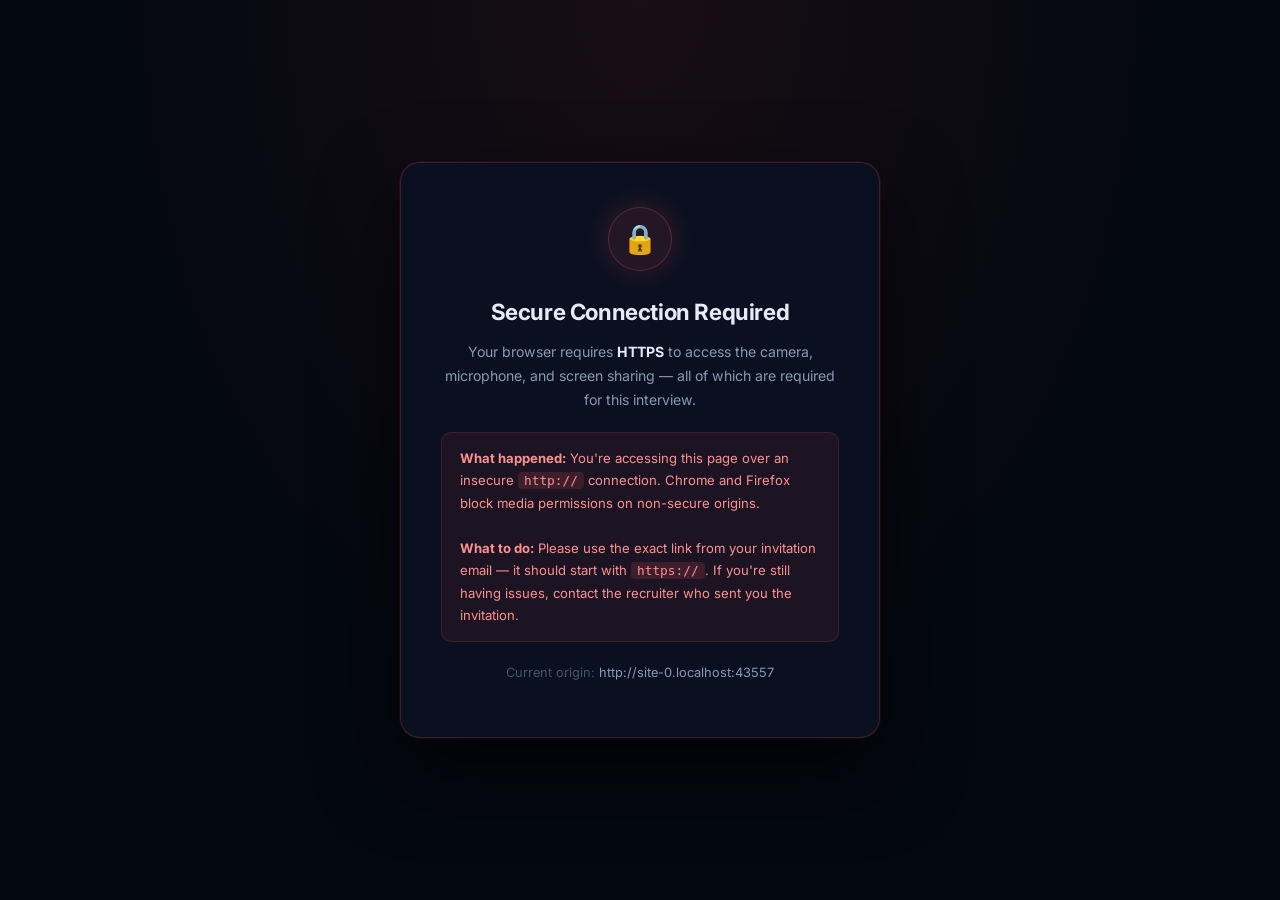
<file: static/interview.html>
<!DOCTYPE html>
<html lang="en">
<head>
  <meta charset="UTF-8" />
  <meta name="viewport" content="width=device-width, initial-scale=1.0" />
  <title>HireAI — Interview Room</title>
  <link rel="preconnect" href="https://fonts.googleapis.com">
  <link rel="preconnect" href="https://fonts.gstatic.com" crossorigin>
  <link rel="preload" as="style" onload="this.onload=null;this.rel='stylesheet'" href="https://fonts.googleapis.com/css2?family=Inter:wght@300;400;500;600;700&display=swap">
  <noscript><link rel="stylesheet" href="https://fonts.googleapis.com/css2?family=Inter:wght@300;400;500;600;700&display=swap"></noscript>
  <link rel="stylesheet" href="/static/css/style.css?v=5" />
  <style>
    /* Interview-page specific overrides */
    .setup-card .btn { width: 100%; justify-content: center; margin-top: 10px; }
    .perm-item.granted { border-color: rgba(16,217,160,0.2); }

    /* HTTPS warning card */
    #https-warning {
      display: none;
      flex-direction: column;
      align-items: center;
      justify-content: center;
      min-height: 100vh;
      padding: 24px;
      background: radial-gradient(ellipse at 50% 0%, rgba(255,87,87,0.08) 0%, transparent 60%);
    }
    .https-card {
      background: #0b1020;
      border: 1px solid rgba(255,87,87,0.2);
      border-radius: 20px;
      padding: 44px 40px;
      width: 480px;
      max-width: 95vw;
      text-align: center;
      box-shadow: 0 32px 80px rgba(0,0,0,0.7), 0 0 0 1px rgba(255,87,87,0.1);
      animation: cardIn 0.6s cubic-bezier(0.16,1,0.3,1);
    }
    .https-icon {
      width: 64px; height: 64px;
      border-radius: 50%;
      background: rgba(255,87,87,0.1);
      border: 1px solid rgba(255,87,87,0.25);
      display: flex; align-items: center; justify-content: center;
      margin: 0 auto 24px;
      font-size: 1.8rem;
      box-shadow: 0 0 28px rgba(255,87,87,0.2);
    }
    .https-card h2 { font-size: 1.4rem; font-weight: 700; color: #e4ecf7; margin: 0 0 12px; letter-spacing: -0.4px; }
    .https-card p  { font-size: 0.88rem; color: #8899b4; line-height: 1.7; margin: 0 0 10px; }
    .https-detail  {
      background: rgba(255,87,87,0.07);
      border: 1px solid rgba(255,87,87,0.15);
      border-radius: 10px;
      padding: 14px 18px;
      margin: 20px 0;
      font-size: 0.82rem;
      color: #ff9090;
      text-align: left;
      line-height: 1.7;
    }
    .https-detail code {
      background: rgba(255,87,87,0.15);
      padding: 1px 6px;
      border-radius: 4px;
      font-family: monospace;
      font-size: 0.8rem;
    }
    .interview-brand {
      text-align: center;
      margin-bottom: 28px;
    }
    .interview-brand-icon {
      width: 48px;
      height: 48px;
      border-radius: 12px;
      background: linear-gradient(135deg, #5b7cfa, #a78bfa);
      display: flex;
      align-items: center;
      justify-content: center;
      margin: 0 auto 12px;
      box-shadow: 0 8px 24px rgba(91,124,250,0.4);
    }
    .interview-brand h1 {
      font-size: 1.4rem;
      font-weight: 700;
      color: #e4ecf7;
      margin: 0 0 6px;
      letter-spacing: -0.4px;
    }
    .interview-brand p {
      font-size: 0.84rem;
      color: #8899b4;
      margin: 0;
    }
    .perm-section-label {
      font-size: 0.72rem;
      font-weight: 600;
      text-transform: uppercase;
      letter-spacing: 0.07em;
      color: #445566;
      margin-bottom: 10px;
    }
    .ai-header {
      display: flex;
      align-items: center;
      gap: 12px;
      padding: 14px 20px;
      background: #0b1020;
      border-bottom: 1px solid rgba(148,163,184,0.07);
    }
    .ai-avatar {
      width: 32px;
      height: 32px;
      border-radius: 8px;
      background: linear-gradient(135deg, #3b5cdb, #5b7cfa);
      display: flex;
      align-items: center;
      justify-content: center;
      flex-shrink: 0;
    }
    .ai-info h4 { font-size: 0.88rem; font-weight: 600; color: #e4ecf7; margin: 0; }
    .ai-info p { font-size: 0.74rem; color: #8899b4; margin: 0; }
    .ai-live { display: flex; align-items: center; gap: 5px; margin-left: auto; font-size: 0.74rem; color: #10d9a0; }
    .ai-live-dot { width: 6px; height: 6px; border-radius: 50%; background: #10d9a0; animation: pulseDot 1.5s ease infinite; }
  </style>
</head>
<body class="interview-page">

<!-- ── HTTPS Warning (shown when on HTTP from non-localhost) ─────────────── -->
<div id="https-warning">
  <div class="https-card">
    <div class="https-icon">🔒</div>
    <h2>Secure Connection Required</h2>
    <p>
      Your browser requires <strong style="color:#e4ecf7">HTTPS</strong> to access the camera,
      microphone, and screen sharing — all of which are required for this interview.
    </p>
    <div class="https-detail">
      <strong>What happened:</strong> You're accessing this page over an insecure <code>http://</code>
      connection. Chrome and Firefox block media permissions on non-secure origins.<br><br>
      <strong>What to do:</strong> Please use the exact link from your invitation email —
      it should start with <code>https://</code>. If you're still having issues, contact the
      recruiter who sent you the invitation.
    </div>
    <p style="font-size:0.8rem;color:#445566">
      Current origin: <span id="current-origin" style="color:#8899b4"></span>
    </p>
  </div>
</div>

<!-- ── Setup Screen ──────────────────────────────────────────────────────── -->
<div id="setup-screen" class="setup-screen">
  <div class="setup-card">
    <div class="interview-brand">
      <div class="interview-brand-icon">
        <svg width="22" height="22" viewBox="0 0 24 24" fill="none">
          <path d="M12 2L2 7l10 5 10-5-10-5zM2 17l10 5 10-5M2 12l10 5 10-5" stroke="white" stroke-width="2.2" stroke-linecap="round" stroke-linejoin="round"/>
        </svg>
      </div>
      <h1>HireAI Interview Room</h1>
      <p>Enable permissions below to begin your interview</p>
    </div>

    <div class="perm-section-label">Required Permissions</div>
    <div class="permission-checks">
      <div class="perm-item" id="perm-camera">
        <span class="perm-icon">📷</span>
        <span class="perm-label">Camera</span>
        <span class="perm-status" id="status-camera">Not enabled</span>
      </div>
      <div class="perm-item" id="perm-mic">
        <span class="perm-icon">🎙️</span>
        <span class="perm-label">Microphone</span>
        <span class="perm-status" id="status-mic">Not enabled</span>
      </div>
      <div class="perm-item" id="perm-screen">
        <span class="perm-icon">🖥️</span>
        <span class="perm-label">Screen Share</span>
        <span class="perm-status" id="status-screen">Not enabled</span>
      </div>
    </div>

    <div class="camera-preview" style="height:150px;max-height:150px;overflow:hidden;border-radius:12px;background:#04080f;margin-bottom:18px">
      <video id="camera-preview" autoplay muted playsinline style="width:100%;height:150px;max-height:150px;object-fit:cover;display:block"></video>
    </div>

    <button id="grant-btn" onclick="requestPermissions()"
      style="width:100%;padding:14px;margin-top:10px;background:linear-gradient(135deg,#5b7cfa,#7b6cf5);color:#fff;font-size:0.95rem;font-weight:600;border:none;border-radius:12px;cursor:pointer;letter-spacing:0.01em">
      Enable Camera, Mic &amp; Screen Share
    </button>

    <!-- Shown after permissions granted -->
    <div id="ready-section" style="display:none;margin-top:14px">

      <!-- Voice toggle -->
      <div id="voice-toggle-card" onclick="onVoiceToggle()"
        style="display:flex;align-items:center;justify-content:space-between;gap:14px;background:#0d1426;border:1px solid rgba(148,163,184,0.15);border-radius:12px;padding:14px 16px;cursor:pointer;margin-bottom:12px;user-select:none">
        <div>
          <div style="font-size:0.88rem;font-weight:600;color:#e4ecf7">🎙️ Voice Interview Mode</div>
          <div style="font-size:0.74rem;color:#8899b4;margin-top:2px">AI speaks questions · You answer by voice</div>
        </div>
        <div id="voice-toggle-pill"
          style="width:44px;height:24px;border-radius:99px;background:#1b2540;border:1px solid rgba(148,163,184,0.15);position:relative;transition:background 0.2s;flex-shrink:0">
          <div id="voice-toggle-dot"
            style="width:18px;height:18px;border-radius:50%;background:#8899b4;position:absolute;top:50%;left:3px;transform:translateY(-50%);transition:left 0.2s,background 0.2s"></div>
        </div>
      </div>

      <!-- START button — big and impossible to miss -->
      <button id="start-btn" onclick="startInterview()"
        style="display:block;width:100%;padding:16px;background:linear-gradient(135deg,#10d9a0,#0fb882);color:#04080f;font-size:1rem;font-weight:700;border:none;border-radius:12px;cursor:pointer;letter-spacing:0.02em;box-shadow:0 6px 24px rgba(16,217,160,0.35)">
        Start Interview →
      </button>

    </div>

    <p style="font-size:0.76rem;color:#445566;text-align:center;margin-top:14px;line-height:1.6">
      Camera, microphone, and screen sharing are required to maintain interview integrity.
    </p>
  </div>
</div>

<!-- ── Interview Screen ──────────────────────────────────────────────────── -->
<div id="interview-screen" style="display:none" class="interview-screen">

  <div class="interview-sidebar" style="width:220px;min-width:220px;max-width:220px;flex-shrink:0">
    <div class="sidebar-video" style="overflow:hidden;border-radius:10px;background:#04080f">
      <video id="interview-camera" autoplay muted playsinline style="width:100%;max-width:220px;aspect-ratio:4/3;object-fit:cover;display:block"></video>
      <div class="video-label">You</div>
    </div>

    <div class="timer-box">
      <div class="timer-label">Time Remaining</div>
      <div id="timer-display" class="timer-value">10:00</div>
    </div>

    <div class="question-progress">
      <div class="progress-label" id="progress-text">Question 0 of 0</div>
      <div class="progress-bar">
        <div id="progress-fill" class="progress-fill" style="width:0%"></div>
      </div>
    </div>
  </div>

  <div class="interview-main">
    <div class="ai-header">
      <div class="ai-avatar">
        <svg width="16" height="16" viewBox="0 0 24 24" fill="none">
          <path d="M12 2L2 7l10 5 10-5-10-5zM2 17l10 5 10-5M2 12l10 5 10-5" stroke="white" stroke-width="2.2" stroke-linecap="round" stroke-linejoin="round"/>
        </svg>
      </div>
      <div class="ai-info">
        <h4>AI Interviewer</h4>
        <p>Powered by HireAI</p>
      </div>
      <div class="ai-live">
        <div class="ai-live-dot"></div>
        Live
      </div>
    </div>

    <div id="chat-box" class="chat-box"></div>

    <div class="chat-input-area" id="input-area" style="display:none">
      <textarea
        id="answer-input"
        class="answer-input"
        placeholder="Type your answer here… (Enter to send, Shift+Enter for new line)"
        rows="3"
        onkeydown="handleKeyDown(event)"
      ></textarea>
      <button class="send-btn" onclick="sendAnswer()" id="send-btn">
        <svg width="16" height="16" viewBox="0 0 24 24" fill="none">
          <line x1="22" y1="2" x2="11" y2="13" stroke="currentColor" stroke-width="2" stroke-linecap="round"/>
          <polygon points="22 2 15 22 11 13 2 9 22 2" stroke="currentColor" stroke-width="2" stroke-linejoin="round" fill="none"/>
        </svg>
      </button>
    </div>

    <!-- Voice controls (voice mode only) -->
    <div id="voice-area" style="display:none" class="voice-controls-panel">
      <!-- AI speaking indicator -->
      <div id="ai-speaking" style="display:none" class="ai-speaking-indicator">
        <div class="wave-bars">
          <div class="wave-bar"></div>
          <div class="wave-bar"></div>
          <div class="wave-bar"></div>
          <div class="wave-bar"></div>
          <div class="wave-bar"></div>
        </div>
        <span style="font-size:0.82rem;color:#8899b4">AI is speaking…</span>
      </div>

      <!-- Transcript box -->
      <div id="voice-transcript" class="voice-transcript" style="display:none">
        <span id="transcript-text" class="transcript-text"></span>
        <span id="interim-text" class="interim-text"></span>
      </div>

      <!-- Mic button -->
      <div style="display:flex;flex-direction:column;align-items:center;gap:14px">
        <div class="mic-btn-wrap">
          <div class="mic-ring mic-ring-1" id="mic-ring-1"></div>
          <div class="mic-ring mic-ring-2" id="mic-ring-2"></div>
          <button class="mic-btn" id="mic-btn" onclick="toggleRecording()">
            <svg width="26" height="26" viewBox="0 0 24 24" fill="none">
              <rect x="9" y="2" width="6" height="11" rx="3" stroke="white" stroke-width="2"/>
              <path d="M5 11a7 7 0 0 0 14 0" stroke="white" stroke-width="2" stroke-linecap="round"/>
              <line x1="12" y1="18" x2="12" y2="22" stroke="white" stroke-width="2" stroke-linecap="round"/>
              <line x1="8" y1="22" x2="16" y2="22" stroke="white" stroke-width="2" stroke-linecap="round"/>
            </svg>
          </button>
        </div>
        <div id="mic-status-label" style="font-size:0.78rem;color:#8899b4">Tap to answer</div>
      </div>

      <!-- Send voice answer button -->
      <button id="voice-send-btn" class="btn btn-primary" style="display:none;margin-top:6px" onclick="sendVoiceAnswer()">
        Send Answer →
      </button>
    </div>
  </div>

</div>

<!-- ── Done Screen ───────────────────────────────────────────────────────── -->
<div id="done-screen" style="display:none" class="done-screen">
  <div class="done-card">
    <div class="done-icon">✓</div>
    <h2>Interview Complete</h2>
    <p>Thank you for completing your interview. Our team will carefully review your responses and reach out regarding the outcome.</p>
    <p class="done-note">You may now close this window.</p>
  </div>
</div>

<script src="/static/js/interview.js"></script>
<script>
  // Detect insecure context — camera/mic/screen won't work on HTTP from non-localhost
  (function() {
    const isLocalhost = ['localhost', '127.0.0.1', '::1'].includes(location.hostname);
    const isHttps = location.protocol === 'https:';
    if (!isLocalhost && !isHttps) {
      document.getElementById('https-warning').style.display = 'flex';
      document.getElementById('setup-screen').style.display  = 'none';
      document.getElementById('current-origin').textContent   = location.origin;
    }
  })();
</script>
</body>
</html>
</file>
<file: static/css/style.css>
/* DESIGN SYSTEM — HireAI Dashboard (Dark premium / Obsidian) */

:root {
  /* Surfaces */
  --bg:       #070b16;
  --surf-1:   #0b1020;
  --surf-2:   #0f1626;
  --surf-3:   #141d30;
  --surf-4:   #1b2540;

  /* Accent */
  --accent:        #5b7cfa;
  --accent-h:      #7b9cff;
  --accent-dim:    rgba(91,124,250,0.12);
  --accent-glow:   rgba(91,124,250,0.22);
  --accent-border: rgba(91,124,250,0.3);

  /* Status */
  --green:      #10d9a0;
  --green-dim:  rgba(16,217,160,0.1);
  --yellow:     #f5c048;
  --yellow-dim: rgba(245,192,72,0.1);
  --red:        #ff5757;
  --red-dim:    rgba(255,87,87,0.1);
  --blue:       #60a5fa;
  --blue-dim:   rgba(96,165,250,0.1);
  --violet:     #a78bfa;
  --violet-dim: rgba(167,139,250,0.1);

  /* Text */
  --t1: #e4ecf7;
  --t2: #8899b4;
  --t3: #445566;

  /* Border */
  --border:    rgba(148,163,184,0.1);
  --border-sm: rgba(148,163,184,0.06);

  /* Dimensions */
  --sidebar-w: 248px;
  --topbar-h:  60px;
  --radius-sm: 8px;
  --radius-md: 12px;
  --radius-lg: 16px;
  --radius-xl: 20px;

  /* Transitions */
  --t-fast: 150ms ease;
  --t-med:  250ms ease;
  --t-slow: 400ms cubic-bezier(0.16,1,0.3,1);
}

/* ─── Reset ──────────────────────────────────────────────────────────────── */
*, *::before, *::after { box-sizing: border-box; margin: 0; padding: 0; }
html { height: 100%; }
body {
  font-family: 'Inter', system-ui, -apple-system, sans-serif;
  background: var(--bg);
  color: var(--t1);
  min-height: 100vh;
  font-size: 14px;
  line-height: 1.5;
  -webkit-font-smoothing: antialiased;
}
a { color: var(--accent); text-decoration: none; }
button { font-family: inherit; cursor: pointer; }
input, select, textarea { font-family: inherit; }

/* ─── App Shell ───────────────────────────────────────────────────────────── */
.app {
  display: flex;
  height: 100vh;
  overflow: hidden;
}

/* ─────────────────────────────────────────────────────────────────────────────
   SIDEBAR
───────────────────────────────────────────────────────────────────────────── */
.sidebar {
  width: var(--sidebar-w);
  min-width: var(--sidebar-w);
  background: var(--surf-1);
  border-right: 1px solid var(--border);
  display: flex;
  flex-direction: column;
  overflow: hidden;
  position: relative;
  z-index: 10;
}

/* subtle top glow */
.sidebar::before {
  content: '';
  position: absolute;
  top: 0; left: 0; right: 0;
  height: 200px;
  background: radial-gradient(ellipse at 50% -20%, rgba(91,124,250,0.12) 0%, transparent 70%);
  pointer-events: none;
}

.sidebar-brand {
  display: flex;
  align-items: center;
  gap: 10px;
  padding: 20px 20px 24px;
  border-bottom: 1px solid var(--border-sm);
}

.brand-icon {
  width: 34px;
  height: 34px;
  border-radius: 9px;
  background: linear-gradient(135deg, #5b7cfa 0%, #a78bfa 100%);
  display: flex;
  align-items: center;
  justify-content: center;
  color: white;
  flex-shrink: 0;
  box-shadow: 0 4px 16px rgba(91,124,250,0.35);
}

.brand-text {
  font-size: 1.05rem;
  font-weight: 700;
  background: linear-gradient(135deg, #e4ecf7, #a0b4d6);
  -webkit-background-clip: text;
  -webkit-text-fill-color: transparent;
  background-clip: text;
  letter-spacing: -0.3px;
}

.sidebar-nav {
  flex: 1;
  padding: 16px 12px;
  overflow-y: auto;
  scrollbar-width: none;
}
.sidebar-nav::-webkit-scrollbar { display: none; }

.nav-group { margin-bottom: 24px; }

.nav-label {
  display: block;
  font-size: 0.7rem;
  font-weight: 600;
  text-transform: uppercase;
  letter-spacing: 0.08em;
  color: var(--t3);
  padding: 0 10px;
  margin-bottom: 6px;
}

.nav-item {
  display: flex;
  align-items: center;
  gap: 10px;
  width: 100%;
  padding: 9px 12px;
  border-radius: var(--radius-sm);
  border: none;
  background: transparent;
  color: var(--t2);
  font-size: 0.875rem;
  font-weight: 500;
  text-align: left;
  transition: background var(--t-fast), color var(--t-fast);
  position: relative;
  cursor: pointer;
}

.nav-item:hover {
  background: rgba(255,255,255,0.05);
  color: var(--t1);
}

.nav-item.active {
  background: var(--accent-dim);
  color: var(--accent-h);
}

.nav-item.active::before {
  content: '';
  position: absolute;
  left: 0; top: 20%; bottom: 20%;
  width: 3px;
  border-radius: 0 3px 3px 0;
  background: var(--accent);
  box-shadow: 0 0 8px var(--accent-glow);
}

.nav-icon {
  width: 16px;
  height: 16px;
  flex-shrink: 0;
  stroke-width: 1.75;
}

.nav-badge {
  margin-left: auto;
  background: var(--red);
  color: white;
  font-size: 0.7rem;
  font-weight: 700;
  min-width: 18px;
  height: 18px;
  border-radius: 99px;
  display: inline-flex;
  align-items: center;
  justify-content: center;
  padding: 0 5px;
  animation: pulseDot 2s ease infinite;
}

.sidebar-footer {
  padding: 16px 20px;
  border-top: 1px solid var(--border-sm);
  display: flex;
  align-items: center;
  gap: 8px;
  font-size: 0.78rem;
  color: var(--t3);
}

.status-dot {
  width: 7px;
  height: 7px;
  border-radius: 50%;
  background: var(--green);
  box-shadow: 0 0 6px var(--green);
  animation: pulseDot 2.5s ease infinite;
}

/* ─────────────────────────────────────────────────────────────────────────────
   MAIN AREA
───────────────────────────────────────────────────────────────────────────── */
.main {
  flex: 1;
  display: flex;
  flex-direction: column;
  overflow: hidden;
}

/* ─── Topbar ──────────────────────────────────────────────────────────────── */
.topbar {
  height: var(--topbar-h);
  min-height: var(--topbar-h);
  display: flex;
  align-items: center;
  justify-content: space-between;
  padding: 0 32px;
  border-bottom: 1px solid var(--border);
  background: var(--surf-1);
  backdrop-filter: blur(8px);
  position: relative;
  z-index: 5;
}

.topbar-title {
  font-size: 1rem;
  font-weight: 600;
  color: var(--t1);
  letter-spacing: -0.2px;
}

.topbar-actions {
  display: flex;
  align-items: center;
  gap: 8px;
}

/* ─── Content Area ────────────────────────────────────────────────────────── */
.content {
  flex: 1;
  overflow-y: auto;
  padding: 28px 32px;
  scrollbar-width: thin;
  scrollbar-color: var(--surf-4) transparent;
}
.content::-webkit-scrollbar { width: 5px; }
.content::-webkit-scrollbar-track { background: transparent; }
.content::-webkit-scrollbar-thumb { background: var(--surf-4); border-radius: 99px; }

/* ─── Tab Panels ──────────────────────────────────────────────────────────── */
.tab-panel {
  display: none;
  animation: panelIn var(--t-slow) both;
}
.tab-panel.active { display: block; }

/* ─────────────────────────────────────────────────────────────────────────────
   OVERVIEW / STATS
───────────────────────────────────────────────────────────────────────────── */
.stats-grid {
  display: grid;
  grid-template-columns: repeat(4, 1fr);
  gap: 16px;
  margin-bottom: 28px;
}

@media (max-width: 1100px) { .stats-grid { grid-template-columns: repeat(2, 1fr); } }
@media (max-width: 700px)  { .stats-grid { grid-template-columns: 1fr; } }

.stat-card {
  background: var(--surf-2);
  border: 1px solid var(--border);
  border-radius: var(--radius-md);
  padding: 20px;
  display: flex;
  align-items: center;
  gap: 16px;
  transition: border-color var(--t-fast), transform var(--t-fast), box-shadow var(--t-fast);
  animation: cardIn var(--t-slow) both;
}
.stat-card:nth-child(1) { animation-delay: 0ms; }
.stat-card:nth-child(2) { animation-delay: 60ms; }
.stat-card:nth-child(3) { animation-delay: 120ms; }
.stat-card:nth-child(4) { animation-delay: 180ms; }

.stat-card:hover {
  border-color: var(--border-sm);
  transform: translateY(-1px);
  box-shadow: 0 8px 24px rgba(0,0,0,0.3);
}

.stat-icon {
  width: 44px;
  height: 44px;
  border-radius: 11px;
  display: flex;
  align-items: center;
  justify-content: center;
  flex-shrink: 0;
}
.stat-icon svg { width: 20px; height: 20px; }
.stat-icon-blue   { background: var(--accent-dim); color: var(--accent-h); box-shadow: 0 0 20px var(--accent-glow); }
.stat-icon-violet { background: var(--violet-dim); color: var(--violet); }
.stat-icon-green  { background: var(--green-dim);  color: var(--green); }
.stat-icon-amber  { background: var(--yellow-dim); color: var(--yellow); }

.stat-info {}
.stat-value {
  font-size: 1.8rem;
  font-weight: 700;
  color: var(--t1);
  line-height: 1;
  letter-spacing: -1px;
}
.stat-label {
  font-size: 0.78rem;
  color: var(--t2);
  margin-top: 4px;
  font-weight: 500;
}

/* ─── Overview Grid ───────────────────────────────────────────────────────── */
.overview-grid {
  display: grid;
  grid-template-columns: 1fr 1fr;
  gap: 16px;
}
@media (max-width: 900px) { .overview-grid { grid-template-columns: 1fr; } }

.overview-panel {
  background: var(--surf-2);
  border: 1px solid var(--border);
  border-radius: var(--radius-md);
  overflow: hidden;
  animation: cardIn var(--t-slow) both;
  animation-delay: 240ms;
}

.panel-hd {
  display: flex;
  align-items: center;
  justify-content: space-between;
  padding: 16px 20px;
  border-bottom: 1px solid var(--border-sm);
  font-size: 0.875rem;
  font-weight: 600;
  color: var(--t1);
}

.overview-list { padding: 8px 0; }

.overview-row {
  display: flex;
  align-items: center;
  gap: 12px;
  padding: 10px 20px;
  transition: background var(--t-fast);
  border-radius: 0;
}
.overview-row:hover { background: rgba(255,255,255,0.03); }

.overview-row-avatar {
  width: 32px;
  height: 32px;
  border-radius: 8px;
  background: var(--accent-dim);
  display: flex;
  align-items: center;
  justify-content: center;
  font-size: 0.7rem;
  font-weight: 700;
  color: var(--accent);
  flex-shrink: 0;
}

.overview-row-info { flex: 1; min-width: 0; }
.overview-row-title {
  font-size: 0.85rem;
  font-weight: 500;
  color: var(--t1);
  white-space: nowrap;
  overflow: hidden;
  text-overflow: ellipsis;
}
.overview-row-sub {
  font-size: 0.75rem;
  color: var(--t3);
  margin-top: 1px;
}

.overview-empty {
  padding: 28px 20px;
  text-align: center;
  color: var(--t3);
  font-size: 0.82rem;
}

/* ─────────────────────────────────────────────────────────────────────────────
   JD CARDS
───────────────────────────────────────────────────────────────────────────── */
.card-grid {
  display: grid;
  grid-template-columns: repeat(auto-fill, minmax(300px, 1fr));
  gap: 14px;
}

.card {
  background: var(--surf-2);
  border: 1px solid var(--border);
  border-radius: var(--radius-md);
  padding: 20px;
  transition: border-color var(--t-fast), transform var(--t-fast), box-shadow var(--t-fast);
  animation: cardIn var(--t-slow) both;
  animation-delay: var(--delay, 0ms);
  position: relative;
  overflow: hidden;
}

.card::before {
  content: '';
  position: absolute;
  top: 0; left: 0; right: 0;
  height: 1px;
  background: linear-gradient(90deg, transparent, var(--accent-border), transparent);
  opacity: 0;
  transition: opacity var(--t-med);
}
.card:hover::before { opacity: 1; }

.card:hover {
  border-color: rgba(91,124,250,0.2);
  transform: translateY(-2px);
  box-shadow: 0 12px 32px rgba(0,0,0,0.35);
}

.card-icon {
  width: 36px;
  height: 36px;
  border-radius: 9px;
  background: var(--accent-dim);
  display: flex;
  align-items: center;
  justify-content: center;
  color: var(--accent);
  margin-bottom: 14px;
}
.card-icon svg { width: 16px; height: 16px; }

.card h4 {
  font-size: 0.95rem;
  font-weight: 600;
  color: var(--t1);
  margin-bottom: 8px;
  line-height: 1.3;
}

.card-meta {
  font-size: 0.78rem;
  color: var(--t3);
  display: flex;
  align-items: center;
  gap: 6px;
  margin-bottom: 4px;
}

.card-parsed {
  display: inline-flex;
  align-items: center;
  gap: 5px;
  font-size: 0.75rem;
  font-weight: 500;
  padding: 3px 8px;
  border-radius: 99px;
  margin-top: 8px;
}
.card-parsed.done { background: var(--green-dim); color: var(--green); }
.card-parsed.pending { background: var(--yellow-dim); color: var(--yellow); }

.card-actions {
  margin-top: 16px;
  padding-top: 14px;
  border-top: 1px solid var(--border-sm);
  display: flex;
  gap: 8px;
}

/* ─────────────────────────────────────────────────────────────────────────────
   TABLE
───────────────────────────────────────────────────────────────────────────── */
.table-toolbar {
  display: flex;
  align-items: center;
  justify-content: space-between;
  margin-bottom: 16px;
  gap: 12px;
}

.toolbar-left { display: flex; align-items: center; gap: 10px; }
.toolbar-right { display: flex; align-items: center; gap: 10px; }

.table-wrap {
  background: var(--surf-2);
  border: 1px solid var(--border);
  border-radius: var(--radius-md);
  overflow: hidden;
  animation: cardIn var(--t-slow) both;
}

.data-table {
  width: 100%;
  border-collapse: collapse;
}

.data-table th {
  background: var(--surf-3);
  padding: 12px 18px;
  text-align: left;
  font-size: 0.72rem;
  font-weight: 600;
  text-transform: uppercase;
  letter-spacing: 0.06em;
  color: var(--t3);
  border-bottom: 1px solid var(--border);
}

.data-table td {
  padding: 13px 18px;
  font-size: 0.86rem;
  border-bottom: 1px solid var(--border-sm);
  color: var(--t1);
  vertical-align: middle;
}

.data-table tr:last-child td { border-bottom: none; }

.data-table tbody tr {
  transition: background var(--t-fast);
}
.data-table tbody tr:hover td {
  background: rgba(255,255,255,0.03);
}

.candidate-cell {
  display: flex;
  align-items: center;
  gap: 10px;
}
.candidate-avatar {
  width: 30px;
  height: 30px;
  border-radius: 7px;
  background: var(--accent-dim);
  color: var(--accent);
  display: flex;
  align-items: center;
  justify-content: center;
  font-size: 0.72rem;
  font-weight: 700;
  flex-shrink: 0;
}
.candidate-name { font-weight: 500; }
.candidate-email { font-size: 0.75rem; color: var(--t3); }

.score-pill {
  display: inline-flex;
  align-items: center;
  font-size: 0.82rem;
  font-weight: 600;
  padding: 3px 10px;
  border-radius: 99px;
}
.score-pill.high { background: var(--green-dim); color: var(--green); }
.score-pill.mid  { background: var(--yellow-dim); color: var(--yellow); }
.score-pill.low  { background: var(--red-dim); color: var(--red); }
.score-pill.none { background: var(--surf-3); color: var(--t3); }

/* ─────────────────────────────────────────────────────────────────────────────
   STATUS BADGES
───────────────────────────────────────────────────────────────────────────── */
.badge {
  display: inline-flex;
  align-items: center;
  padding: 3px 9px;
  border-radius: 99px;
  font-size: 0.72rem;
  font-weight: 600;
  letter-spacing: 0.02em;
  white-space: nowrap;
}
.badge-green  { background: var(--green-dim);  color: var(--green); }
.badge-blue   { background: var(--blue-dim);   color: var(--blue); }
.badge-yellow { background: var(--yellow-dim); color: var(--yellow); }
.badge-red    { background: var(--red-dim);    color: var(--red); }
.badge-gray   { background: var(--surf-3);     color: var(--t3); }

/* ─────────────────────────────────────────────────────────────────────────────
   BUTTONS
───────────────────────────────────────────────────────────────────────────── */
.btn {
  display: inline-flex;
  align-items: center;
  gap: 6px;
  padding: 8px 16px;
  border-radius: var(--radius-sm);
  border: 1px solid transparent;
  font-size: 0.84rem;
  font-weight: 500;
  cursor: pointer;
  transition: background var(--t-fast), border-color var(--t-fast), transform var(--t-fast), box-shadow var(--t-fast), opacity var(--t-fast);
  white-space: nowrap;
}
.btn:active { transform: scale(0.97); }

.btn-primary {
  background: var(--accent);
  color: white;
  border-color: var(--accent);
  box-shadow: 0 2px 12px var(--accent-glow);
}
.btn-primary:hover {
  background: var(--accent-h);
  border-color: var(--accent-h);
  box-shadow: 0 4px 18px var(--accent-glow);
}

.btn-secondary {
  background: var(--surf-3);
  color: var(--t2);
  border-color: var(--border);
}
.btn-secondary:hover { background: var(--surf-4); color: var(--t1); }

.btn-ghost {
  background: transparent;
  color: var(--t2);
  border-color: transparent;
}
.btn-ghost:hover { background: rgba(255,255,255,0.05); color: var(--t1); }

.btn-ghost-sm {
  background: transparent;
  color: var(--accent);
  border-color: transparent;
  font-size: 0.78rem;
  padding: 4px 8px;
}
.btn-ghost-sm:hover { background: var(--accent-dim); }

.btn-success {
  background: transparent;
  color: var(--green);
  border-color: rgba(16,217,160,0.3);
}
.btn-success:hover { background: var(--green-dim); }

.btn-danger {
  background: transparent;
  color: var(--red);
  border-color: rgba(255,87,87,0.3);
}
.btn-danger:hover { background: var(--red-dim); }

.btn-sm { padding: 5px 12px; font-size: 0.78rem; }
.btn-lg { padding: 12px 28px; font-size: 0.94rem; width: 100%; justify-content: center; }

/* ─────────────────────────────────────────────────────────────────────────────
   FORMS
───────────────────────────────────────────────────────────────────────────── */
.form-label {
  display: block;
  font-size: 0.8rem;
  font-weight: 500;
  color: var(--t2);
  margin-bottom: 16px;
}
.form-label-text { display: block; margin-bottom: 6px; }

.form-input, .select {
  display: block;
  width: 100%;
  margin-top: 6px;
  padding: 9px 12px;
  background: var(--surf-1);
  border: 1px solid var(--border);
  border-radius: var(--radius-sm);
  font-size: 0.86rem;
  color: var(--t1);
  transition: border-color var(--t-fast), box-shadow var(--t-fast);
  outline: none;
}
.form-input::placeholder { color: var(--t3); }
.form-input:focus, .select:focus {
  border-color: var(--accent-border);
  box-shadow: 0 0 0 3px var(--accent-dim);
}

.form-textarea {
  display: block;
  width: 100%;
  margin-top: 6px;
  padding: 10px 12px;
  background: var(--surf-1);
  border: 1px solid var(--border);
  border-radius: var(--radius-sm);
  font-size: 0.86rem;
  color: var(--t1);
  resize: vertical;
  outline: none;
  transition: border-color var(--t-fast), box-shadow var(--t-fast);
  min-height: 80px;
}
.form-textarea::placeholder { color: var(--t3); }
.form-textarea:focus {
  border-color: var(--accent-border);
  box-shadow: 0 0 0 3px var(--accent-dim);
}

.form-row {
  display: grid;
  grid-template-columns: 1fr 1fr;
  gap: 12px;
}
@media (max-width: 540px) { .form-row { grid-template-columns: 1fr; } }

.select {
  -webkit-appearance: none;
  appearance: none;
  background-image: url("data:image/svg+xml,%3Csvg xmlns='http://www.w3.org/2000/svg' width='12' height='8' viewBox='0 0 12 8'%3E%3Cpath d='M1 1l5 5 5-5' stroke='%238899b4' stroke-width='1.5' fill='none' stroke-linecap='round'/%3E%3C/svg%3E");
  background-repeat: no-repeat;
  background-position: right 12px center;
  padding-right: 32px;
  cursor: pointer;
}
.select option { background: #1a2035; }

/* ─────────────────────────────────────────────────────────────────────────────
   MODALS
───────────────────────────────────────────────────────────────────────────── */
.modal-overlay {
  position: fixed;
  inset: 0;
  background: rgba(4,8,20,0.7);
  backdrop-filter: blur(4px);
  display: flex;
  align-items: center;
  justify-content: center;
  z-index: 500;
  padding: 20px;
  animation: fadeIn 0.2s ease;
}

.modal {
  background: var(--surf-2);
  border: 1px solid var(--border);
  border-radius: var(--radius-lg);
  padding: 0;
  width: 540px;
  max-width: 100%;
  max-height: 90vh;
  overflow-y: auto;
  box-shadow: 0 32px 80px rgba(0,0,0,0.6), 0 0 0 1px var(--border-sm);
  animation: modalIn var(--t-slow);
  scrollbar-width: thin;
  scrollbar-color: var(--surf-4) transparent;
}
.modal-wide { width: 760px; }
.modal::-webkit-scrollbar { width: 4px; }
.modal::-webkit-scrollbar-thumb { background: var(--surf-4); border-radius: 99px; }

.modal-header {
  display: flex;
  align-items: center;
  justify-content: space-between;
  padding: 22px 24px 18px;
  border-bottom: 1px solid var(--border-sm);
  position: sticky;
  top: 0;
  background: var(--surf-2);
  z-index: 1;
}

.modal-header h3 {
  font-size: 1rem;
  font-weight: 600;
  color: var(--t1);
}

.modal-close {
  width: 28px;
  height: 28px;
  border-radius: 6px;
  border: none;
  background: transparent;
  color: var(--t3);
  display: flex;
  align-items: center;
  justify-content: center;
  transition: background var(--t-fast), color var(--t-fast);
}
.modal-close:hover { background: var(--surf-3); color: var(--t1); }

.modal > .form-label,
.modal > .form-row,
.modal > .upload-tabs,
.modal > .form-textarea-wrap,
.modal > div[id$="-section"] {
  padding-left: 24px;
  padding-right: 24px;
}

.modal-body { padding: 20px 24px; }
.modal-body .form-label { margin-bottom: 12px; }

.modal-footer {
  display: flex;
  justify-content: flex-end;
  gap: 8px;
  padding: 16px 24px;
  border-top: 1px solid var(--border-sm);
  background: var(--surf-2);
  position: sticky;
  bottom: 0;
}

/* Modal inner content spacing */
#jd-modal .form-label,
#jd-modal .upload-tabs,
#jd-modal #jd-file-section,
#jd-modal #jd-text-section,
#resume-modal .form-label,
#resume-modal .form-row,
#resume-modal .upload-tabs,
#resume-modal #resume-file-section,
#resume-modal #resume-text-section {
  padding: 0 24px;
}
#jd-modal .form-label:first-of-type,
#resume-modal .form-label:first-of-type {
  padding-top: 20px;
}

/* ─────────────────────────────────────────────────────────────────────────────
   UPLOAD TABS & DROP ZONE
───────────────────────────────────────────────────────────────────────────── */
.upload-tabs {
  display: flex;
  gap: 6px;
  margin-bottom: 14px;
  margin-top: 4px;
}

.upload-tab {
  padding: 6px 14px;
  border: 1px solid var(--border);
  border-radius: var(--radius-sm);
  background: transparent;
  color: var(--t3);
  font-size: 0.82rem;
  font-weight: 500;
  transition: all var(--t-fast);
}
.upload-tab:hover { color: var(--t1); background: var(--surf-3); }
.upload-tab.active { background: var(--accent-dim); color: var(--accent); border-color: var(--accent-border); }

.file-drop-zone {
  display: flex;
  flex-direction: column;
  align-items: center;
  justify-content: center;
  gap: 8px;
  border: 1.5px dashed var(--border);
  border-radius: var(--radius-md);
  padding: 32px 20px;
  cursor: pointer;
  background: var(--surf-1);
  transition: all var(--t-med);
  text-align: center;
  margin-bottom: 4px;
}
.file-drop-zone:hover, .file-drop-zone.dragover {
  border-color: var(--accent-border);
  background: var(--accent-dim);
  color: var(--accent-h);
}
.file-drop-zone.has-file {
  border-color: rgba(16,217,160,0.4);
  background: var(--green-dim);
}

.drop-icon {
  color: var(--t3);
  transition: color var(--t-fast);
}
.file-drop-zone:hover .drop-icon,
.file-drop-zone.dragover .drop-icon { color: var(--accent); }
.file-drop-zone.has-file .drop-icon { color: var(--green); }

.file-drop-zone span {
  font-size: 0.84rem;
  color: var(--t2);
}
.file-drop-zone span u { color: var(--accent); }
.drop-hint { font-size: 0.74rem !important; color: var(--t3) !important; }

/* ─────────────────────────────────────────────────────────────────────────────
   DECISION CARDS
───────────────────────────────────────────────────────────────────────────── */
.decision-card {
  background: var(--surf-2);
  border: 1px solid var(--border);
  border-radius: var(--radius-md);
  padding: 22px;
  margin-bottom: 14px;
  animation: cardIn var(--t-slow) both;
  animation-delay: var(--delay, 0ms);
  position: relative;
  overflow: hidden;
  transition: border-color var(--t-fast), transform var(--t-fast);
}
.decision-card:hover { border-color: rgba(91,124,250,0.2); transform: translateY(-1px); }

.decision-card::before {
  content: '';
  position: absolute;
  left: 0; top: 0; bottom: 0;
  width: 3px;
  background: linear-gradient(180deg, var(--accent), var(--violet));
  border-radius: 0 3px 3px 0;
}

.decision-card-header {
  display: flex;
  align-items: flex-start;
  justify-content: space-between;
  margin-bottom: 10px;
}

.decision-card h4 {
  font-size: 0.95rem;
  font-weight: 600;
  color: var(--t1);
}

.decision-meta {
  font-size: 0.78rem;
  color: var(--t3);
  margin-bottom: 10px;
  display: flex;
  flex-wrap: wrap;
  gap: 12px;
}
.decision-meta strong { color: var(--t2); }

.decision-reasoning {
  font-size: 0.82rem;
  color: var(--t2);
  line-height: 1.6;
  margin-bottom: 14px;
  padding: 10px 14px;
  background: var(--surf-1);
  border-radius: var(--radius-sm);
  border-left: 3px solid var(--border);
}

.decision-notes {
  width: 100%;
  background: var(--surf-1);
  border: 1px solid var(--border);
  border-radius: var(--radius-sm);
  padding: 9px 12px;
  font-size: 0.84rem;
  color: var(--t1);
  resize: none;
  outline: none;
  margin-bottom: 12px;
  font-family: inherit;
  transition: border-color var(--t-fast);
}
.decision-notes::placeholder { color: var(--t3); }
.decision-notes:focus { border-color: var(--accent-border); }

.decision-actions { display: flex; gap: 8px; }

/* ─────────────────────────────────────────────────────────────────────────────
   DETAIL MODAL SECTIONS
───────────────────────────────────────────────────────────────────────────── */
.detail-section {
  padding: 20px 24px;
  border-bottom: 1px solid var(--border-sm);
}
.detail-section:last-child { border-bottom: none; }

.detail-section h4 {
  font-size: 0.7rem;
  font-weight: 600;
  text-transform: uppercase;
  letter-spacing: 0.07em;
  color: var(--t3);
  margin-bottom: 12px;
}

.detail-section p {
  font-size: 0.86rem;
  color: var(--t2);
  margin-bottom: 6px;
}
.detail-section strong { color: var(--t1); }

.score-row {
  display: flex;
  align-items: center;
  gap: 12px;
  margin-bottom: 8px;
}
.score-label { width: 130px; font-size: 0.8rem; color: var(--t2); flex-shrink: 0; }
.score-bar-wrap {
  flex: 1;
  background: var(--surf-3);
  border-radius: 99px;
  height: 5px;
  overflow: hidden;
}
.score-bar {
  background: linear-gradient(90deg, var(--accent), var(--accent-h));
  border-radius: 99px;
  height: 100%;
  transition: width 0.8s cubic-bezier(0.16,1,0.3,1);
}
.score-num { width: 36px; text-align: right; font-size: 0.8rem; font-weight: 600; color: var(--t1); }

.tags { display: flex; flex-wrap: wrap; gap: 6px; margin-top: 6px; }
.tag {
  background: var(--surf-3);
  border-radius: 99px;
  padding: 3px 10px;
  font-size: 0.76rem;
  color: var(--t2);
  border: 1px solid var(--border-sm);
}
.tag-red { background: var(--red-dim); color: var(--red); border-color: rgba(255,87,87,0.2); }

.detail-info-grid {
  display: grid;
  grid-template-columns: 1fr 1fr;
  gap: 12px 20px;
}

.info-item { }
.info-label { font-size: 0.72rem; text-transform: uppercase; letter-spacing: 0.05em; color: var(--t3); margin-bottom: 3px; }
.info-val { font-size: 0.88rem; color: var(--t1); font-weight: 500; }

.admin-decision-box {
  margin-top: 14px;
  padding: 16px;
  background: var(--surf-1);
  border-radius: var(--radius-sm);
  border: 1px solid var(--border);
}

/* ─────────────────────────────────────────────────────────────────────────────
   TOAST
───────────────────────────────────────────────────────────────────────────── */
.toast {
  position: fixed;
  bottom: 28px;
  right: 28px;
  background: var(--surf-3);
  border: 1px solid var(--border);
  color: var(--t1);
  padding: 12px 18px;
  border-radius: var(--radius-md);
  font-size: 0.86rem;
  font-weight: 500;
  z-index: 999;
  box-shadow: 0 8px 32px rgba(0,0,0,0.5);
  animation: toastIn 0.3s var(--t-slow);
  max-width: 360px;
  display: flex;
  align-items: center;
  gap: 10px;
}
.toast::before {
  content: '';
  width: 6px;
  height: 6px;
  border-radius: 50%;
  background: var(--accent);
  flex-shrink: 0;
}

/* ─────────────────────────────────────────────────────────────────────────────
   EMPTY STATE
───────────────────────────────────────────────────────────────────────────── */
.empty-state {
  display: flex;
  flex-direction: column;
  align-items: center;
  justify-content: center;
  padding: 60px 20px;
  text-align: center;
  color: var(--t3);
  gap: 12px;
}
.empty-state-icon {
  width: 52px;
  height: 52px;
  border-radius: 14px;
  background: var(--surf-3);
  display: flex;
  align-items: center;
  justify-content: center;
  margin-bottom: 4px;
}
.empty-state-icon svg { width: 22px; height: 22px; opacity: 0.6; }
.empty-state h4 { font-size: 0.9rem; font-weight: 600; color: var(--t2); margin: 0; }
.empty-state p { font-size: 0.8rem; color: var(--t3); max-width: 280px; margin: 0; }

/* ─────────────────────────────────────────────────────────────────────────────
   SKELETON LOADING
───────────────────────────────────────────────────────────────────────────── */
.skeleton {
  background: linear-gradient(90deg, var(--surf-3) 25%, var(--surf-4) 50%, var(--surf-3) 75%);
  background-size: 200% 100%;
  animation: shimmer 1.4s ease infinite;
  border-radius: 6px;
}
.skeleton-row {
  height: 40px;
  background: linear-gradient(90deg, var(--surf-3) 25%, var(--surf-4) 50%, var(--surf-3) 75%);
  background-size: 200% 100%;
  animation: shimmer 1.4s ease infinite;
  border-radius: var(--radius-sm);
  margin: 4px 0;
}

/* ─────────────────────────────────────────────────────────────────────────────
   KEYFRAMES
───────────────────────────────────────────────────────────────────────────── */
@keyframes panelIn {
  from { opacity: 0; transform: translateY(12px); }
  to   { opacity: 1; transform: translateY(0); }
}

@keyframes cardIn {
  from { opacity: 0; transform: translateY(16px); }
  to   { opacity: 1; transform: translateY(0); }
}
@keyframes cardSlideIn {
  from { transform: translateY(12px); }
  to   { transform: translateY(0); }
}

@keyframes fadeIn {
  from { opacity: 0; }
  to   { opacity: 1; }
}

@keyframes modalIn {
  from { opacity: 0; transform: scale(0.95) translateY(8px); }
  to   { opacity: 1; transform: scale(1) translateY(0); }
}

@keyframes toastIn {
  from { opacity: 0; transform: translateY(16px) scale(0.95); }
  to   { opacity: 1; transform: translateY(0) scale(1); }
}

@keyframes shimmer {
  from { background-position: 200% 0; }
  to   { background-position: -200% 0; }
}

@keyframes pulseDot {
  0%, 100% { opacity: 1; }
  50%       { opacity: 0.4; }
}

@keyframes pulse {
  0%, 100% { opacity: 1; }
  50%       { opacity: 0.5; }
}

/* ─────────────────────────────────────────────────────────────────────────────
   LOADING STATE
───────────────────────────────────────────────────────────────────────────── */
.loading {
  color: var(--t3);
  font-size: 0.84rem;
  padding: 16px 0;
  text-align: center;
  font-style: italic;
}

/* ═══════════════════════════════════════════════════════════════════════════════
   INTERVIEW PAGE
═══════════════════════════════════════════════════════════════════════════════ */
.interview-page {
  background: #04080f;
  min-height: 100vh;
}

/* ─── Setup Screen ─────────────────────────────────────────────────────────── */
.setup-screen {
  display: flex;
  align-items: center;
  justify-content: center;
  min-height: 100vh;
  padding: 24px;
  background: radial-gradient(ellipse at 50% 40%, rgba(91,124,250,0.18) 0%, rgba(91,124,250,0.06) 35%, transparent 65%);
}

.setup-card {
  background: #111827;
  border: 1px solid rgba(148,163,184,0.22);
  border-radius: 20px;
  padding: 44px 40px;
  width: 480px;
  max-width: 95vw;
  box-shadow: 0 0 0 1px rgba(91,124,250,0.1), 0 32px 80px rgba(0,0,0,0.6), 0 0 80px rgba(91,124,250,0.08);
  opacity: 1;
  animation: cardSlideIn 0.5s ease;
}

.setup-card h1 {
  font-size: 1.5rem;
  font-weight: 700;
  text-align: center;
  margin-bottom: 8px;
  color: #e4ecf7;
  letter-spacing: -0.5px;
}

.setup-desc {
  color: #8899b4;
  text-align: center;
  margin-bottom: 28px;
  font-size: 0.88rem;
}

.permission-checks {
  display: flex;
  flex-direction: column;
  gap: 10px;
  margin-bottom: 20px;
}

.perm-item {
  display: flex;
  align-items: center;
  gap: 12px;
  background: #070b16;
  border: 1px solid rgba(148,163,184,0.07);
  border-radius: 10px;
  padding: 12px 16px;
  transition: border-color 0.15s;
}

.perm-icon { font-size: 1.1rem; width: 24px; text-align: center; }
.perm-label { flex: 1; font-size: 0.88rem; font-weight: 500; color: #c5d3e8; }
.perm-status { font-size: 0.78rem; color: #ff5757; font-weight: 500; }
.perm-status.ok { color: #10d9a0; }

.camera-preview {
  border-radius: 12px;
  overflow: hidden;
  background: #070b16;
  border: 1px solid rgba(148,163,184,0.07);
  margin-bottom: 20px;
  height: 150px;
  display: flex;
  align-items: center;
  justify-content: center;
}
.camera-preview video { width: 100%; height: 100%; object-fit: cover; }

.setup-note {
  color: #445566;
  font-size: 0.76rem;
  margin-top: 14px;
  text-align: center;
  line-height: 1.6;
}

/* ─── Interview Screen ─────────────────────────────────────────────────────── */
.interview-screen {
  display: flex;
  height: 100vh;
  color: #e4ecf7;
}

.interview-sidebar {
  width: 220px;
  background: #0b1020;
  border-right: 1px solid rgba(148,163,184,0.07);
  display: flex;
  flex-direction: column;
  gap: 14px;
  padding: 16px;
}

.sidebar-video {
  position: relative;
  border-radius: 10px;
  overflow: hidden;
  background: #04080f;
  border: 1px solid rgba(148,163,184,0.06);
}
.sidebar-video video { width: 100%; aspect-ratio: 4/3; object-fit: cover; display: block; }
.video-label {
  position: absolute;
  bottom: 6px; left: 8px;
  font-size: 0.7rem;
  color: rgba(200,210,230,0.7);
  background: rgba(0,0,0,0.4);
  padding: 2px 6px;
  border-radius: 4px;
}

.timer-box {
  background: #070b16;
  border: 1px solid rgba(148,163,184,0.07);
  border-radius: 10px;
  padding: 14px;
  text-align: center;
}
.timer-label { font-size: 0.68rem; color: #445566; text-transform: uppercase; letter-spacing: 0.08em; }
.timer-value {
  font-size: 2.1rem;
  font-weight: 700;
  color: #e4ecf7;
  font-variant-numeric: tabular-nums;
  letter-spacing: -1px;
  margin-top: 2px;
}
.timer-value.warning { color: #f5c048; }
.timer-value.critical { color: #ff5757; animation: pulse 1s infinite; }

.question-progress { }
.progress-label { font-size: 0.74rem; color: #8899b4; margin-bottom: 8px; }
.progress-bar {
  background: #0f1626;
  border-radius: 99px;
  height: 5px;
  overflow: hidden;
  border: 1px solid rgba(148,163,184,0.07);
}
.progress-fill {
  background: linear-gradient(90deg, #5b7cfa, #a78bfa);
  border-radius: 99px;
  height: 100%;
  transition: width 0.5s cubic-bezier(0.16,1,0.3,1);
}

/* ─── Chat ─────────────────────────────────────────────────────────────────── */
.interview-main {
  flex: 1;
  display: flex;
  flex-direction: column;
  overflow: hidden;
}

.chat-box {
  flex: 1;
  overflow-y: auto;
  padding: 24px;
  display: flex;
  flex-direction: column;
  gap: 14px;
  scrollbar-width: thin;
  scrollbar-color: #1b2540 transparent;
}
.chat-box::-webkit-scrollbar { width: 4px; }
.chat-box::-webkit-scrollbar-thumb { background: #1b2540; border-radius: 99px; }

.chat-msg { max-width: 72%; animation: cardIn 0.3s ease; }
.chat-msg.ai { align-self: flex-start; }
.chat-msg.user { align-self: flex-end; }

.msg-bubble {
  padding: 12px 16px;
  border-radius: 12px;
  font-size: 0.9rem;
  line-height: 1.6;
}
.ai .msg-bubble {
  background: #111927;
  border: 1px solid rgba(148,163,184,0.08);
  border-bottom-left-radius: 3px;
  color: #d8e4f0;
}
.user .msg-bubble {
  background: linear-gradient(135deg, #3b5cdb, #5b7cfa);
  border-bottom-right-radius: 3px;
  color: white;
}

.msg-meta { font-size: 0.72rem; color: #445566; margin-top: 4px; }
.user .msg-meta { text-align: right; }
.ai .msg-meta { margin-left: 2px; }

.question-badge {
  display: inline-block;
  padding: 3px 10px;
  border-radius: 99px;
  background: rgba(91,124,250,0.15);
  border: 1px solid rgba(91,124,250,0.3);
  color: #7b9cff;
  font-size: 0.72rem;
  font-weight: 600;
  margin-bottom: 6px;
}

.chat-input-area {
  display: flex;
  gap: 10px;
  padding: 14px 20px;
  background: #0b1020;
  border-top: 1px solid rgba(148,163,184,0.07);
}

.answer-input {
  flex: 1;
  background: #070b16;
  border: 1px solid rgba(148,163,184,0.1);
  color: #e4ecf7;
  border-radius: 10px;
  padding: 10px 14px;
  font-size: 0.88rem;
  font-family: inherit;
  resize: none;
  outline: none;
  transition: border-color 0.15s, box-shadow 0.15s;
}
.answer-input::placeholder { color: #445566; }
.answer-input:focus {
  border-color: rgba(91,124,250,0.4);
  box-shadow: 0 0 0 3px rgba(91,124,250,0.1);
}
.send-btn { align-self: flex-end; padding: 10px 20px; }
.send-btn { background: #5b7cfa; color: white; border: none; border-radius: 8px; font-size: 0.88rem; font-weight: 500; cursor: pointer; transition: background 0.15s; }
.send-btn:hover { background: #7b9cff; }

/* ─── Done Screen ──────────────────────────────────────────────────────────── */
.done-screen {
  display: flex;
  align-items: center;
  justify-content: center;
  min-height: 100vh;
  padding: 24px;
  background: radial-gradient(ellipse at 50% 0%, rgba(16,217,160,0.08) 0%, transparent 60%);
}

.done-card {
  background: #0b1020;
  border: 1px solid rgba(148,163,184,0.1);
  border-radius: 20px;
  padding: 52px 44px;
  text-align: center;
  color: #e4ecf7;
  max-width: 460px;
  box-shadow: 0 32px 80px rgba(0,0,0,0.6);
  animation: cardIn 0.6s cubic-bezier(0.16,1,0.3,1);
}

.done-icon {
  width: 64px;
  height: 64px;
  border-radius: 50%;
  background: rgba(16,217,160,0.12);
  border: 1px solid rgba(16,217,160,0.25);
  display: flex;
  align-items: center;
  justify-content: center;
  margin: 0 auto 24px;
  font-size: 1.6rem;
  box-shadow: 0 0 28px rgba(16,217,160,0.2);
}

.done-card h2 { font-size: 1.6rem; font-weight: 700; margin-bottom: 14px; letter-spacing: -0.5px; }
.done-card p { color: #8899b4; margin-bottom: 10px; font-size: 0.9rem; line-height: 1.6; }
.done-note { font-size: 0.78rem; color: #445566 !important; }

/* Interview buttons override */
.interview-page .btn-primary, .setup-card .btn-primary {
  background: #5b7cfa;
  border-color: #5b7cfa;
  color: white;
  box-shadow: 0 4px 18px rgba(91,124,250,0.3);
}
.interview-page .btn-success, .setup-card .btn-success {
  background: transparent;
  border: 1px solid rgba(16,217,160,0.35);
  color: #10d9a0;
}
.interview-page .btn-success:hover { background: rgba(16,217,160,0.1); }

/* ═══════════════════════════════════════════════════════════════════════════════
   VOICE MODE
═══════════════════════════════════════════════════════════════════════════════ */

/* ─── Setup: voice toggle card ────────────────────────────────────────────── */
.voice-toggle-section { margin: 18px 0 4px; }

.voice-toggle-card {
  display: flex;
  align-items: center;
  gap: 14px;
  background: #070b16;
  border: 1px solid rgba(148,163,184,0.08);
  border-radius: 12px;
  padding: 14px 18px;
  cursor: pointer;
  transition: background 0.2s, border-color 0.2s;
  user-select: none;
}
.voice-toggle-card.active {
  background: rgba(91,124,250,0.08);
  border-color: rgba(91,124,250,0.3);
}

.voice-toggle-emoji { font-size: 1.3rem; flex-shrink: 0; }

.voice-toggle-info { flex: 1; }
.voice-toggle-title { font-size: 0.9rem; font-weight: 600; color: #e4ecf7; }
.voice-toggle-desc  { font-size: 0.75rem; color: #8899b4; margin-top: 2px; }

/* Toggle switch */
.toggle-switch { position: relative; width: 44px; height: 24px; flex-shrink: 0; cursor: pointer; }
.toggle-switch input { display: none; }
.toggle-track {
  position: absolute; inset: 0;
  border-radius: 99px;
  background: #1b2540;
  border: 1px solid rgba(148,163,184,0.12);
  transition: background 0.2s, border-color 0.2s;
}
.toggle-track::after {
  content: '';
  position: absolute;
  left: 3px; top: 50%;
  transform: translateY(-50%);
  width: 18px; height: 18px;
  border-radius: 50%;
  background: #8899b4;
  transition: left 0.2s, background 0.2s;
}
.toggle-switch input:checked + .toggle-track {
  background: #5b7cfa;
  border-color: #5b7cfa;
}
.toggle-switch input:checked + .toggle-track::after {
  left: calc(100% - 21px);
  background: white;
}

/* ─── Voice controls (interview screen bottom panel) ──────────────────────── */
.voice-controls {
  display: none;
  flex-direction: column;
  align-items: center;
  background: #0b1020;
  border-top: 1px solid rgba(148,163,184,0.07);
  padding: 20px 24px 24px;
  gap: 16px;
}

/* AI speaking indicator */
.ai-speaking-indicator {
  display: none;
  align-items: center;
  gap: 10px;
  padding: 10px 20px;
  background: rgba(91,124,250,0.08);
  border: 1px solid rgba(91,124,250,0.2);
  border-radius: 99px;
  font-size: 0.82rem;
  color: #7b9cff;
  font-weight: 500;
}

.wave-bars {
  display: flex;
  align-items: center;
  gap: 3px;
  height: 20px;
}
.wave-bar {
  width: 3px;
  border-radius: 99px;
  background: #5b7cfa;
  animation: waveBar 0.7s ease infinite;
}
.wave-bar:nth-child(1) { height: 8px;  animation-delay: 0s;    }
.wave-bar:nth-child(2) { height: 14px; animation-delay: 0.1s;  }
.wave-bar:nth-child(3) { height: 20px; animation-delay: 0.2s;  }
.wave-bar:nth-child(4) { height: 14px; animation-delay: 0.3s;  }
.wave-bar:nth-child(5) { height: 8px;  animation-delay: 0.4s;  }

@keyframes waveBar {
  0%, 100% { transform: scaleY(0.4); opacity: 0.5; }
  50%       { transform: scaleY(1);   opacity: 1;   }
}

/* Mic area */
.mic-area {
  display: none;
  flex-direction: column;
  align-items: center;
  gap: 12px;
  width: 100%;
}

/* Mic button + pulse rings */
.mic-btn-wrap {
  position: relative;
  display: flex;
  align-items: center;
  justify-content: center;
  width: 96px;
  height: 96px;
}

.mic-ring {
  position: absolute;
  border-radius: 50%;
  border: 2px solid rgba(91,124,250,0.25);
  opacity: 0;
  animation: micRingIdle 3s ease infinite;
}
.mic-ring:nth-child(1) { width: 96px;  height: 96px;  animation-delay: 0s;    }
.mic-ring:nth-child(2) { width: 120px; height: 120px; animation-delay: 0.8s;  }
.mic-ring:nth-child(3) { width: 144px; height: 144px; animation-delay: 1.6s;  }

.mic-ring.active {
  border-color: rgba(255,87,87,0.4);
  animation: micRingActive 1.2s ease infinite;
}
.mic-ring.active:nth-child(2) { animation-delay: 0.3s; }
.mic-ring.active:nth-child(3) { animation-delay: 0.6s; }

@keyframes micRingIdle {
  0%   { transform: scale(0.8); opacity: 0.4; }
  50%  { transform: scale(1);   opacity: 0.1; }
  100% { transform: scale(1.1); opacity: 0;   }
}
@keyframes micRingActive {
  0%   { transform: scale(0.9); opacity: 0.6; }
  100% { transform: scale(1.4); opacity: 0;   }
}

.mic-btn {
  position: relative;
  z-index: 1;
  width: 72px;
  height: 72px;
  border-radius: 50%;
  border: none;
  background: linear-gradient(135deg, #5b7cfa, #a78bfa);
  color: white;
  display: flex;
  align-items: center;
  justify-content: center;
  cursor: pointer;
  box-shadow: 0 8px 28px rgba(91,124,250,0.45);
  transition: transform 0.15s, box-shadow 0.15s;
}
.mic-btn:hover { transform: scale(1.05); }
.mic-btn:active { transform: scale(0.97); }

.mic-btn.recording {
  background: linear-gradient(135deg, #ff5757, #ff8c57);
  box-shadow: 0 8px 28px rgba(255,87,87,0.5);
}

.mic-hint {
  font-size: 0.8rem;
  color: #8899b4;
  text-align: center;
  font-weight: 500;
}

/* Live transcript */
.transcript-box {
  width: 100%;
  max-width: 560px;
  background: #070b16;
  border: 1px solid rgba(148,163,184,0.1);
  border-radius: 12px;
  padding: 14px 18px;
  min-height: 60px;
}
.transcript-label {
  font-size: 0.68rem;
  font-weight: 600;
  text-transform: uppercase;
  letter-spacing: 0.08em;
  color: #445566;
  margin-bottom: 6px;
}
.transcript-text {
  font-size: 0.9rem;
  color: #c5d3e8;
  line-height: 1.6;
  min-height: 24px;
}
.transcript-text.placeholder { color: #445566; font-style: italic; }

/* Voice send button */
.voice-send-btn {
  width: 100%;
  max-width: 300px;
  padding: 13px 24px;
  font-size: 0.9rem;
  font-weight: 600;
  border-radius: 10px;
  border: none;
  background: linear-gradient(135deg, #5b7cfa, #7b6cf5);
  color: white;
  cursor: pointer;
  box-shadow: 0 4px 18px rgba(91,124,250,0.35);
  transition: opacity 0.15s, transform 0.15s;
  display: none;
}
.voice-send-btn:hover { opacity: 0.92; transform: translateY(-1px); }
.voice-send-btn:active { transform: scale(0.98); }

/* Voice mode badge on AI header */
.voice-mode-badge {
  display: none;
  align-items: center;
  gap: 5px;
  font-size: 0.72rem;
  font-weight: 600;
  color: #a78bfa;
  background: rgba(167,139,250,0.1);
  border: 1px solid rgba(167,139,250,0.25);
  padding: 3px 10px;
  border-radius: 99px;
}
.voice-mode-badge.visible { display: flex; }

/* Toggle track class-based (JS toggles .on) */
.toggle-track.on {
  background: #5b7cfa;
  border-color: #5b7cfa;
}
.toggle-track.on::after {
  left: calc(100% - 21px);
  background: white;
}

/* Voice controls panel (bottom of interview main) */
.voice-controls-panel {
  flex-direction: column;
  align-items: center;
  gap: 16px;
  padding: 18px 20px;
  border-top: 1px solid rgba(148,163,184,0.07);
  background: #070b16;
}

/* Live transcript (voice mode) */
.voice-transcript {
  width: 100%;
  background: #0b1020;
  border: 1px solid rgba(148,163,184,0.1);
  border-radius: 12px;
  padding: 12px 16px;
  min-height: 48px;
  font-size: 0.88rem;
  color: #c5d3e8;
  line-height: 1.6;
}
.interim-text {
  color: #8899b4;
  font-style: italic;
}
.voice-dot { width: 6px; height: 6px; border-radius: 50%; background: #a78bfa; animation: pulseDot 2s ease infinite; }
</file>
